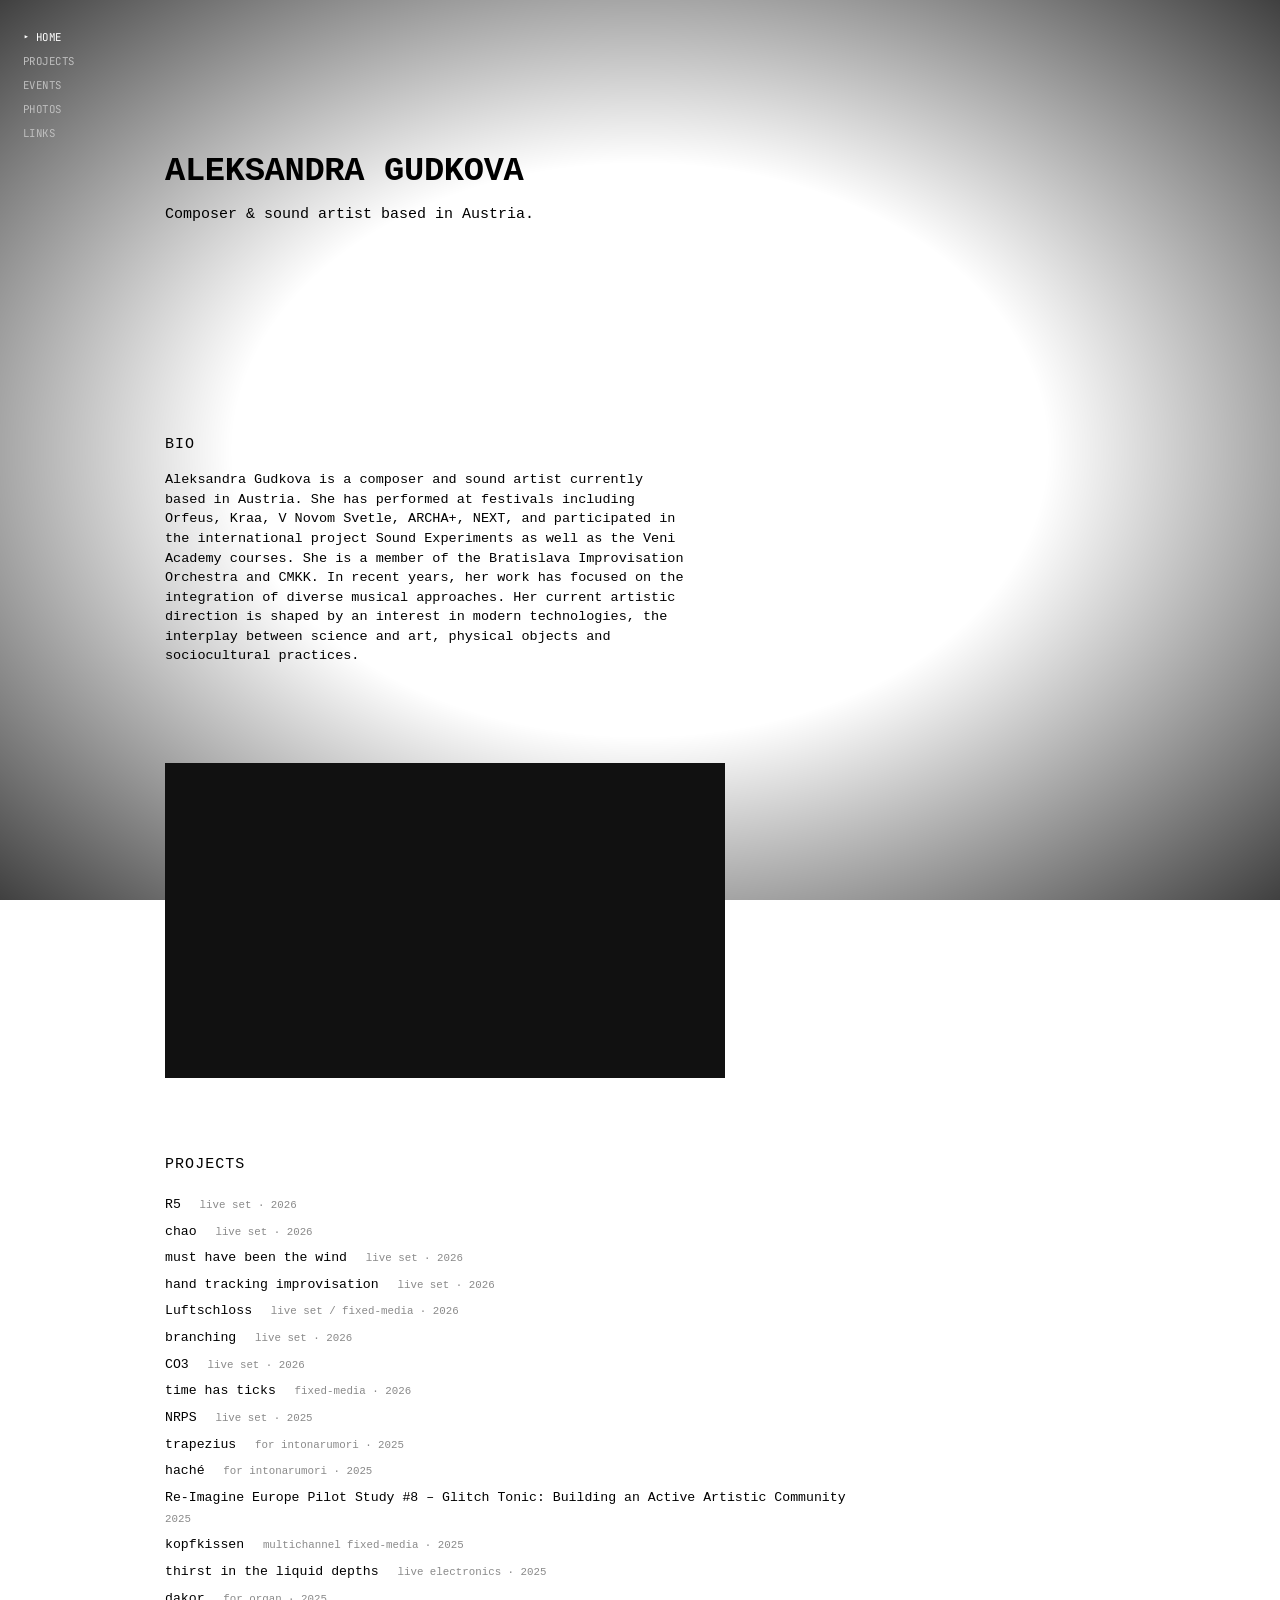
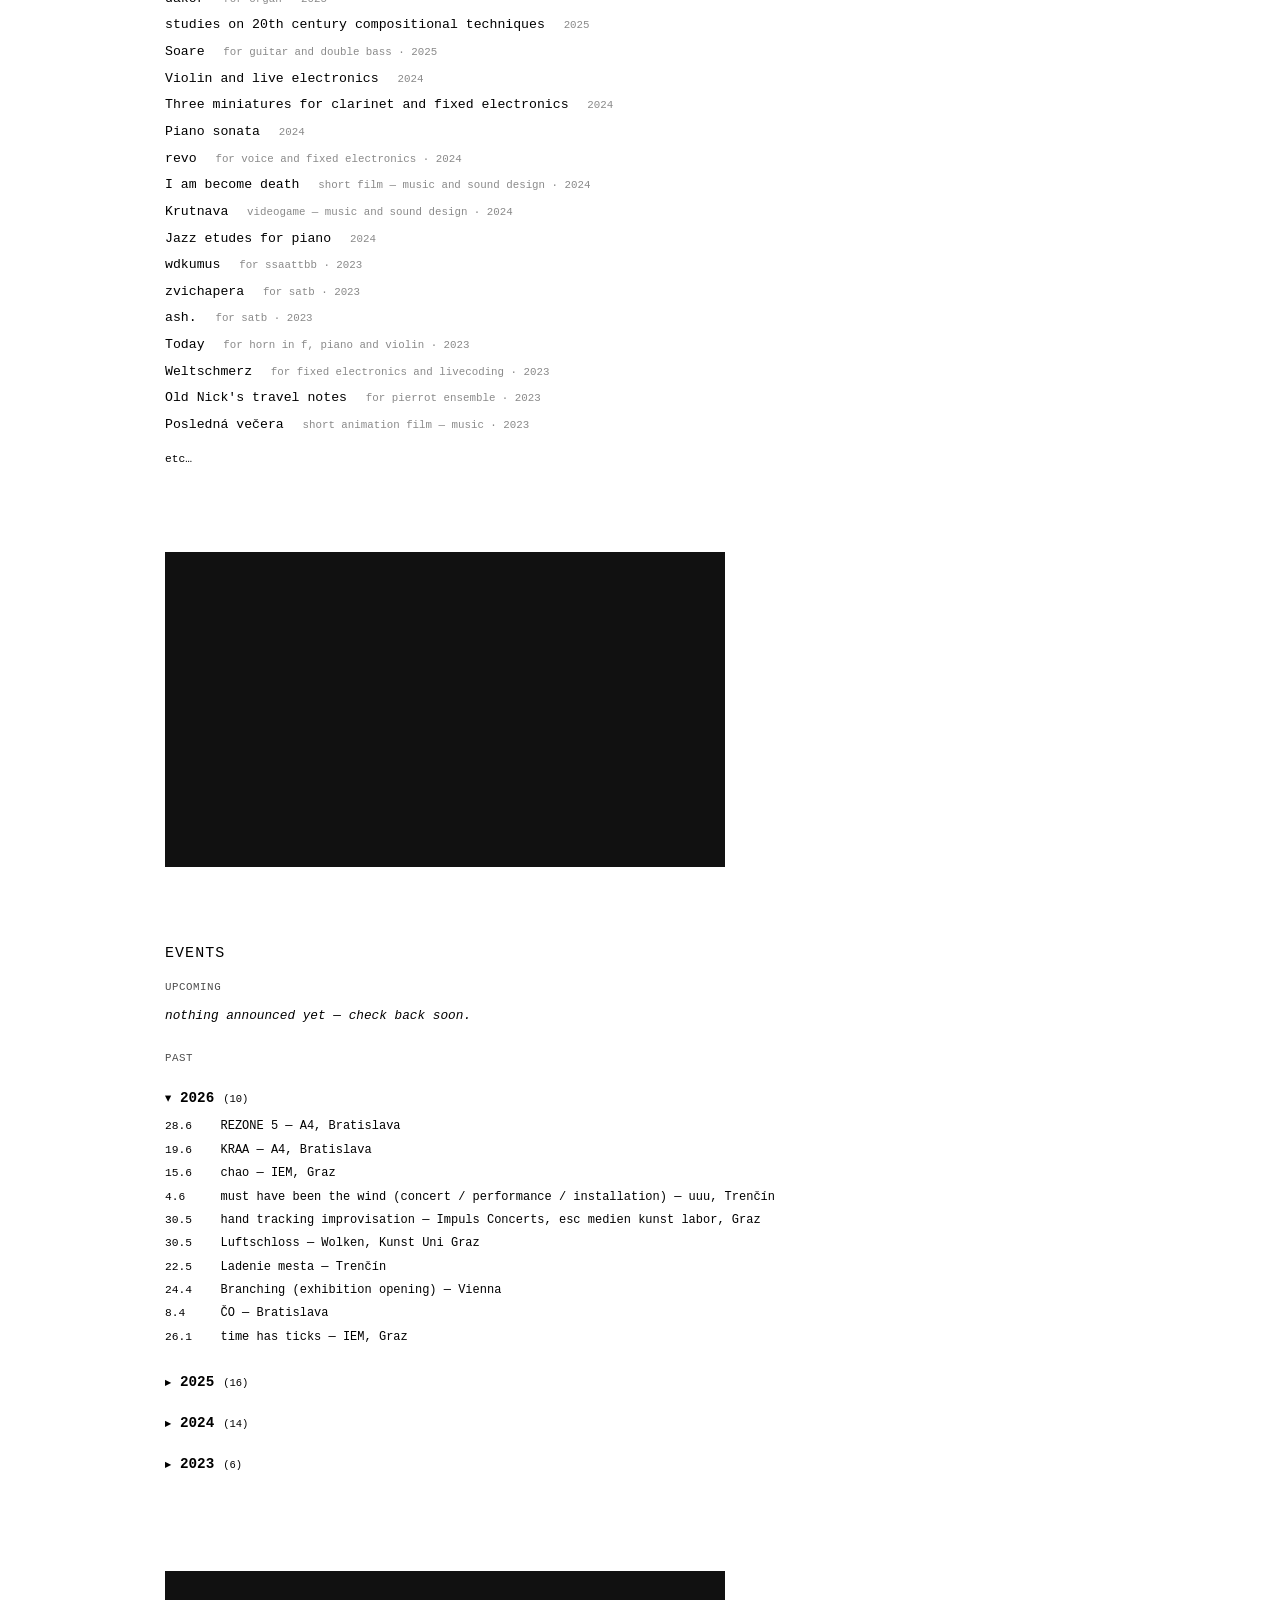
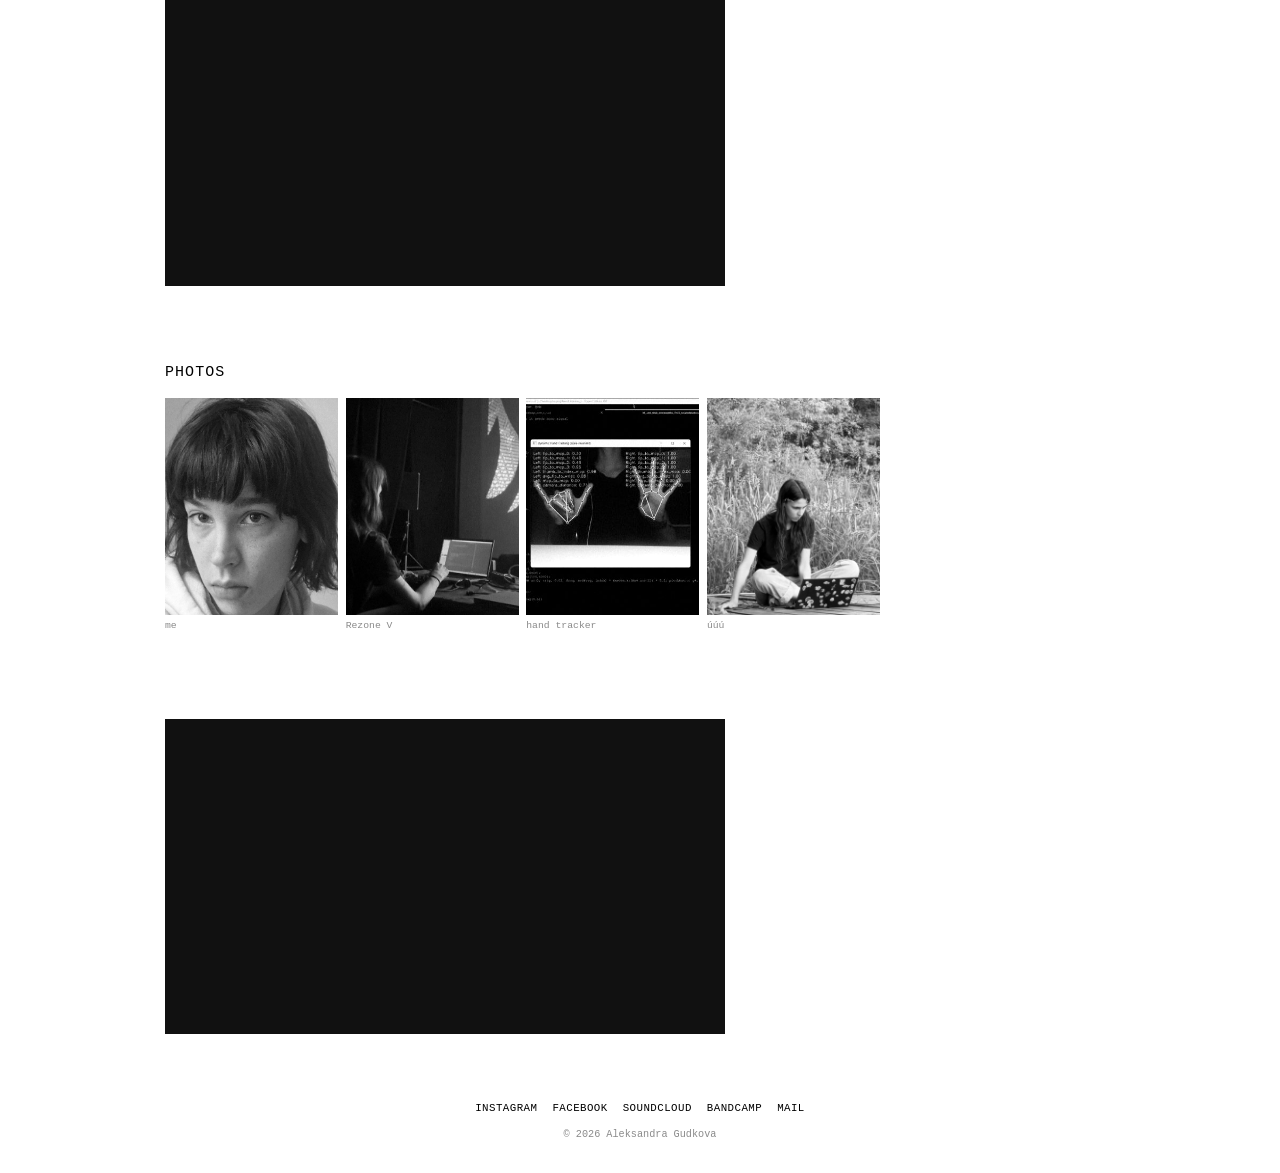
<file: index.html>
<!DOCTYPE html>
<html lang="en">
<head>
<meta charset="UTF-8">
<meta name="viewport" content="width=device-width, initial-scale=1.0">
<title>Aleksandra Gudkova — composer / sound artist</title>
<meta name="description" content="Aleksandra Gudkova is a composer and sound artist based in Austria, working with modern technologies and interfaces.">
<link rel="preconnect" href="https://fonts.googleapis.com">
<link rel="preconnect" href="https://fonts.gstatic.com" crossorigin>
<link href="https://fonts.googleapis.com/css2?family=JetBrains+Mono:wght@400;500;700&family=IBM+Plex+Mono:wght@400;500&display=swap" rel="stylesheet">
<link rel="stylesheet" href="style.css">
</head>
<body>

<div id="asciiField" class="ascii-field" aria-hidden="true"></div>
<div class="vignette" aria-hidden="true"></div>
<!-- <p class="clear-hint">click to clear</p> -->

<!-- <a class="skip-link" href="#main">Skip to content</a> -->

<nav class="side-nav" aria-label="Sections">
  <a href="#home">home</a>
  <!-- <a href="#news">news</a> -->
  <a href="#projects">projects</a>
  <a href="#events">events</a>
  <a href="#photos">photos</a>
  <a href="#links">links</a>
</nav>

<main id="main" class="page">

  <div id="home">
    <header class="hero">
      <!-- <p class="eyebrow"><span class="cursor-blink">▌</span> SIGNAL_IDLE // move cursor to disturb</p> -->
      <h1 class="name glitch-text" data-text="ALEKSANDRA GUDKOVA">ALEKSANDRA GUDKOVA</h1>
      <p class="tagline">Composer &amp; sound artist based in Austria.</p>
    </header>
    <section class="section">
      <p class="label">bio</p>
      <p class="about-text">Aleksandra Gudkova is a composer and sound artist currently based in Austria. She has performed at festivals including Orfeus, Kraa, V Novom Svetle, ARCHA+, NEXT, and participated in the international project Sound Experiments as well as the Veni Academy courses. She is a member of the Bratislava Improvisation Orchestra and CMKK.
In recent years, her work has focused on the integration of diverse musical approaches. Her current artistic direction is shaped by an interest in modern technologies, the interplay between science and art, physical objects and sociocultural practices.
</p>
    </section>
  </div>

  <!-- <section class="section" id="news">
    <p class="label">news</p>
    <ul class="news-list" id="newsList" data-limit="5"></ul>
  </section> -->

  <section class="section">
  <div class="video">
    <iframe src="https://www.youtube-nocookie.com/embed/wUem02vxRB4"
            <!-- title="short description of the video" -->
            loading="lazy" allowfullscreen></iframe>
  </div>
</section>

  <section class="section" id="projects">
    <p class="label">projects</p>
    <ul class="work-list" id="projectsList"></ul>
    <p class="etc">etc…</p>
  </section>

  <section class="section">
  <div class="video">
    <iframe src="https://www.youtube-nocookie.com/embed/uOnXPYdDPHA"
            <!-- title="short description of the video" -->
            loading="lazy" allowfullscreen></iframe>
  </div>
</section>

  <section class="section" id="events">
    <p class="label">events</p>
    <div class="events-block">
      <p class="events-subhead">upcoming</p>
      <ul class="events-list" id="eventsUpcoming"></ul>
    </div>
    <div class="events-block">
      <p class="events-subhead">past</p>
      <div id="eventsPast"></div>
    </div>
  </section>

  <section class="section">
  <div class="video">
    <iframe src="https://www.youtube-nocookie.com/embed/paQIM0WxKSE"
            <!-- title="short description of the video" -->
            loading="lazy" allowfullscreen></iframe>
  </div>
</section>

  <section class="section" id="photos">
    <p class="label">photos</p>
    <div class="photo-grid" id="photoGrid"></div>
  </section>

  <section class="section">
  <div class="video">
    <iframe src="https://www.youtube-nocookie.com/embed/cUHE-7Vceno"
            <!-- title="short description of the video" -->
            loading="lazy" allowfullscreen></iframe>
  </div>
</section>
  
</main>


   <footer class="footer" id="links">
  <ul class="footer-links">
    <li><a href="https://www.instagram.com/akovtak/" target="_blank" rel="noopener">instagram</a></li>
    <li><a href="https://www.facebook.com/akovtak/" target="_blank" rel="noopener">facebook</a></li>
    <li><a href="https://soundcloud.com/akovtak" target="_blank" rel="noopener">soundcloud</a></li>
    <li><a href="https://akovtak.bandcamp.com/album/obstsalat" target="_blank" rel="noopener">bandcamp</a></li>
    <li><a href="mailto:lksndr.cptn@gmail.com" target="_blank" rel="noopener">mail</a></li>
  </ul>
  <p>© 2026 Aleksandra Gudkova</p>
</footer>

  

<script src="content.js"></script>
<script src="script.js"></script>
<script>
  // highlight the current section in the side outline
  const navLinks = [...document.querySelectorAll('.side-nav a')];
  const io = new IntersectionObserver((entries) => {
    entries.forEach((e) => {
      if (e.isIntersecting) {
        navLinks.forEach((a) =>
          a.classList.toggle('active', a.getAttribute('href') === '#' + e.target.id));
      }
    });
  }, { rootMargin: '-30% 0px -60% 0px' });
  navLinks.forEach((a) => {
    const t = document.querySelector(a.getAttribute('href'));
    if (t) io.observe(t);
  });
</script>
</body>
</html>
</file>
<file: style.css>
.side-nav {
  position: fixed;
  top: 2rem;
  left: 1.5rem;
  z-index: 5;
  display: flex;
  flex-direction: column;
  gap: 0.55rem;
  font-family: 'JetBrains Mono', monospace;
  font-size: 0.72rem;
  text-transform: uppercase;
  letter-spacing: 0.05em;
}
.side-nav a { color: #BFBFBF; transition: color 0.15s ease; }
.side-nav a:hover,
.side-nav a:focus-visible,
.side-nav a.active { color: #fff; }
.side-nav a.active::before { content: "▸ "; }

.page {
  position: relative;
  z-index: 1;
  margin-left: 9.5rem;
  max-width: 800px;
}

@media (max-width: 700px) {
  .side-nav {
    position: sticky; top: 0; left: auto;
    flex-direction: row; flex-wrap: wrap; gap: 0.4rem 1rem;
    padding: 0.7rem 1rem;
    background: #000;
  }
  .page { margin-left: 0; }
}

:root {
  --bg: #ffffff;
  --ink: #000000;
  --ink-dim: #8a8a8a;
  --signal: #ffffff;
  --signal-2: #9a9a9a;
  --line: rgba(255, 255, 255, 0.14);
  --header-h: 3rem;

  --font-display: 'Inconsolata', monospace;
  --font-mono: 'Inconsolata', monospace;
  /* --font-body: 'IBM Plex Mono', monospace; */
  --font-body: 'Inconsolata', monospace;
}

* { box-sizing: border-box; }

html {
  scroll-behavior: smooth;
  font-size: 15px;
}

@media (prefers-reduced-motion: reduce) {
  html { scroll-behavior: auto; }
}

body {
  margin: 0;
  background: var(--bg);
  color: var(--ink);
  font-family: var(--font-body);
  line-height: 1.45;
  -webkit-font-smoothing: antialiased;
}

/* ---------- ASCII field ---------- */

.ascii-field {
  position: fixed;
  inset: 0;
  z-index: 0;
  display: grid;
  overflow: hidden;
  font-family: var(--font-mono);
  user-select: none;
  /* animation: flicker 7s infinite; */
}

.ascii-field .cell {
  display: flex;
  align-items: center;
  justify-content: center;
  color: var(--ink-dim);
  opacity: 0.0;
  transition: opacity 2.6s ease, color 2.6s ease;
}

.ascii-field .cell.active {
  color: var(--ink);
  opacity: 1;
  transition: opacity 0.01s ease, color 0.01s ease;
}

.scanlines {
  position: fixed;
  inset: 0;
  z-index: 0;
  pointer-events: none;
  background: repeating-linear-gradient(
    to bottom,
    rgba(0, 0, 0, 0.35) 0px,
    rgba(0, 0, 0, 0.35) 1px,
    transparent 1px,
    transparent 3px
  );
  /* mix-blend-mode: overlay; */
}

.vignette {
  position: fixed;
  inset: 0;
  z-index: 0;
  pointer-events: none;
  background: radial-gradient(ellipse at center, transparent 45%, rgba(0, 0, 0, 0.75) 100%);
}

.clear-hint {
  position: fixed;
  right: 1rem;
  bottom: 0.85rem;
  z-index: 1;
  margin: 0;
  font-family: var(--font-mono);
  font-size: 0.65rem;
  letter-spacing: 0.06em;
  text-transform: uppercase;
  color: var(--ink-dim);
  opacity: 0.55;
  pointer-events: none;
}

/* @keyframes flicker {
  0%, 100% { filter: brightness(1); }
  92% { filter: brightness(1); }
  93% { filter: brightness(1.5) contrast(1.3); }
  94% { filter: brightness(0.85); }
  95% { filter: brightness(1); }
  96.5% { filter: brightness(1.35); }
  97% { filter: brightness(1); }
} */

@media (prefers-reduced-motion: reduce) {
  .ascii-field { animation: none; }
  .ascii-field .cell { transition: none; }
}

.skip-link {
  position: absolute;
  left: -999px;
  top: 0;
  background: var(--ink);
  color: #000;
  padding: 0.4rem 0.85rem;
  z-index: 100;
  font-family: var(--font-mono);
  font-size: 0.8rem;
}
.skip-link:focus {
  left: 1rem;
  top: 1rem;
}

a {
  color: var(--ink);
  text-decoration: none;
}

a:focus-visible,
button:focus-visible {
  outline: 2px solid var(--ink);
  outline-offset: 2px;
}

/* ---------- site header (present on every page) ---------- */

.site-header {
  position: relative;
  z-index: 2;
  height: var(--header-h);
  display: flex;
  align-items: center;
  justify-content: space-between;
  padding: 0 1.5rem;
  border-bottom: 1px solid var(--line);
  /* background: var(--bg); */
}

.site-header .mark {
  font-family: var(--font-mono);
  font-weight: 700;
  font-size: 0.85rem;
  letter-spacing: 0.04em;
}

.site-nav {
  display: flex;
  gap: 1.1rem;
  font-family: var(--font-mono);
  font-size: 0.72rem;
  text-transform: uppercase;
  letter-spacing: 0.05em;
}

.site-nav a {
  color: var(--ink-dim);
  transition: color 0.15s ease;
}

.site-nav a:hover,
.site-nav a:focus-visible {
  color: var(--ink);
}

.site-nav a.active {
  color: var(--ink);
  border-bottom: 1px solid var(--ink);
  padding-bottom: 2px;
}

/* ---------- Hero ---------- */

.hero {
  position: relative;
  z-index: 1;
  min-height: 44vh;
  display: flex;
  flex-direction: column;
  justify-content: center;
  align-items: flex-start;
  padding: 3rem 1.5rem;
  pointer-events: none;
}

.hero > * {
  pointer-events: auto;
}

.eyebrow {
  font-family: var(--font-mono);
  font-size: 0.68rem;
  letter-spacing: 0.07em;
  text-transform: uppercase;
  color: var(--ink);
  margin: 0 0 0.75rem;
  opacity: 0.8;
}

/* .cursor-blink {
  display: inline-block;
  animation: blink 1s steps(1) infinite;
} */

/* @keyframes blink {
  0%, 49% { opacity: 1; }
  50%, 100% { opacity: 0; }
} */

.name {
  position: relative;
  font-family: var(--font-display);
  font-weight: 700;
  font-size: clamp(1rem, 6vw, 2.25rem);
  line-height: 1;
  letter-spacing: -0.01em;
  margin: 0;
}

/* grayscale glitch text: two ghosted copies stutter behind the real text */

/* .glitch-text {
  isolation: isolate;
}

.glitch-text::before,
.glitch-text::after {
  content: attr(data-text);
  position: absolute;
  inset: 0;
  background: var(--bg);
  clip-path: inset(0 0 0 0);
}

.glitch-text::before {
  color: var(--signal);
  z-index: -1;
  animation: glitch-1 4.5s infinite linear alternate-reverse;
}

.glitch-text::after {
  color: var(--signal-2);
  z-index: -2;
  animation: glitch-2 5.5s infinite linear alternate-reverse;
}

@keyframes glitch-1 {
  0%   { clip-path: inset(4% 0 88% 0); transform: translate(2px, 0); }
  10%  { clip-path: inset(62% 0 5% 0); transform: translate(-2px, 0); }
  20%  { clip-path: inset(20% 0 60% 0); transform: translate(1px, 0); }
  30%  { clip-path: inset(80% 0 3% 0); transform: translate(-1px, 0); }
  40%  { clip-path: inset(45% 0 40% 0); transform: translate(2px, 0); }
  50%  { clip-path: inset(10% 0 75% 0); transform: translate(0, 0); }
  60%  { clip-path: inset(70% 0 15% 0); transform: translate(-2px, 0); }
  70%  { clip-path: inset(30% 0 50% 0); transform: translate(1px, 0); }
  80%  { clip-path: inset(55% 0 30% 0); transform: translate(-1px, 0); }
  90%  { clip-path: inset(5% 0 85% 0); transform: translate(2px, 0); }
  100% { clip-path: inset(40% 0 45% 0); transform: translate(0, 0); }
}

@keyframes glitch-2 {
  0%   { clip-path: inset(70% 0 10% 0); transform: translate(-2px, 0); }
  15%  { clip-path: inset(15% 0 70% 0); transform: translate(2px, 0); }
  30%  { clip-path: inset(50% 0 30% 0); transform: translate(-1px, 0); }
  45%  { clip-path: inset(5% 0 90% 0); transform: translate(1px, 0); }
  60%  { clip-path: inset(65% 0 20% 0); transform: translate(-2px, 0); }
  75%  { clip-path: inset(25% 0 55% 0); transform: translate(2px, 0); }
  90%  { clip-path: inset(80% 0 5% 0); transform: translate(-1px, 0); }
  100% { clip-path: inset(35% 0 45% 0); transform: translate(1px, 0); }
}

.glitch-text.glitch-burst::before {
  animation: glitch-1 0.25s infinite linear alternate-reverse;
}

.glitch-text.glitch-burst::after {
  animation: glitch-2 0.2s infinite linear alternate-reverse;
}

@media (prefers-reduced-motion: reduce) {
  .glitch-text::before,
  .glitch-text::after {
    animation: none;
    display: none;
  }
  .cursor-blink { animation: none; }
}

.tagline {
  font-family: var(--font-body);
  font-size: 0.85rem;
  color: var(--ink-dim);
  max-width: 36ch;
  margin: 0.75rem 0 0;
} */

/* ---------- Page title (non-hero pages) ---------- */

.page-title {
  position: relative;
  z-index: 1;
  max-width: 760px;
  margin: 0;
  padding: 2.25rem 1.5rem 0;
}

.page-title h1 {
  font-family: var(--font-display);
  font-weight: 700;
  font-size: 1.4rem;
  margin: 0;
  text-transform: lowercase;
}

/* ---------- Sections ---------- */

.section {
  position: relative;
  z-index: 1;
  max-width: 760px;
  margin: 0;
  padding: 2.5rem 1.5rem;
  /* background: var(--bg); */
  border-top: 1px solid var(--line);
}

.section:first-of-type {
  border-top: none;
}

.label {
  font-family: var(--font-mono);
  font-size: 1rem;
  letter-spacing: 0.07em;
  text-transform: uppercase;
  color: var(--ink);
  margin: 0 0 1rem;
}

/* etc line under project list */

.etc {
  margin: 0.85rem 0 0;
  font-family: var(--font-mono);
  font-size: 0.75rem;
  color: var(--ink);
}

/* about */

.about-text {
  font-size: 0.9rem;
  max-width: 64ch;
  color: var(--ink);
}

/* work / project list */

.work-list {
  list-style: none;
  margin: 0;
  padding: 0;
}

.work-item {
  border-bottom: none;
  padding: 0.25rem 0;
}

.work-item a {
  display: flex;
  flex-wrap: wrap;
  align-items: baseline;
  justify-content: flex-start;
  gap: 0.35rem 1.25rem;
  padding: 0;
  transition: color 0.15s ease, padding-left 0.15s ease;
}

.work-item a:hover,
.work-item a:focus-visible {
  color: var(--ink);
  padding-left: 0.2rem;
  /* text-shadow: -1px 0 var(--signal-2), 1px 0 var(--ink); */
}

.work-title {
  font-family: var(--font-display);
  font-weight: 500;
  font-size: 0.88rem;
}

.work-meta {
  font-family: var(--font-mono);
  font-size: 0.72rem;
  color: var(--ink-dim);
}

/* events */

.events-block {
  margin-bottom: 1.75rem;
}

.events-block:last-child {
  margin-bottom: 0;
}

.events-subhead {
  font-family: var(--font-mono);
  font-size: 0.72rem;
  text-transform: uppercase;
  letter-spacing: 0.05em;
  color: var(--ink);
  margin: 0 0 0.75rem;
  opacity: 0.7;
}

.events-empty {
  font-family: var(--font-body);
  font-size: 0.85rem;
  color: var(--ink);
  font-style: italic;
  margin: 0;
}

.year-group {
  border-bottom: 1px solid var(--line);
}

.year-group summary {
  cursor: pointer;
  list-style: none;
  padding: 0.65rem 0;
  font-family: var(--font-display);
  font-weight: 700;
  font-size: 0.95rem;
  display: flex;
  align-items: baseline;
  gap: 0.6rem;
}

.year-group summary::-webkit-details-marker {
  display: none;
}

.year-group summary::before {
  content: '▸';
  display: inline-block;
  font-size: 0.8em;
  transition: transform 0.15s ease;
}

.year-group[open] summary::before {
  transform: rotate(90deg);
}

.year-group summary:hover,
.year-group summary:focus-visible {
  color: var(--ink);
}

.year-group summary .count {
  font-family: var(--font-mono);
  font-weight: 400;
  font-size: 0.7rem;
  color: var(--ink);
}

.events-list {
  list-style: none;
  margin: 0;
  padding: 0 0 1rem;
  display: flex;
  flex-direction: column;
  gap: 0.4rem;
}

.events-list li {
  font-family: var(--font-body);
  font-size: 0.8rem;
  color: var(--ink);
  display: flex;
  gap: 0.7rem;
}

.ev-date {
  font-family: var(--font-mono);
  color: var(--ink);
  flex-shrink: 0;
  width: 3rem;
  font-size: 0.75rem;
}

/* photos */

.photo-grid {
  display: grid;
  grid-template-columns: repeat(auto-fill, minmax(140px, 1fr));
  gap: 0.5rem;
}

.photo {
  margin: 0 auto;
}

.photo img {
  display: block;
  width: 100%;
  aspect-ratio: 4 / 5;
  object-fit: cover;
  filter: grayscale(1) contrast(1.05);
  /* background: #111; */
}

.photo figcaption {
  font-family: var(--font-mono);
  font-size: 0.65rem;
  color: var(--ink-dim);
  margin-top: 0.3rem;
}

/* contact / footer links */

.contact-list {
  list-style: none;
  margin: 0;
  padding: 0;
  display: flex;
  flex-direction: column;
  gap: 0.5rem;
  font-family: var(--font-mono);
  font-size: 0.85rem;
}

.contact-list a {
  color: var(--ink-dim);
  transition: color 0.15s ease;
}

.contact-list a:hover,
.contact-list a:focus-visible {
  color: var(--ink);
}

/* footer */

.footer {
  position: relative;
  z-index: 1;
  text-align: center;
  padding: 2rem 1rem;
  /* background: var(--bg); */
}

.footer-links {
  list-style: none;
  margin: 0 0 0.75rem;
  padding: 0;
  display: flex;
  justify-content: center;
  gap: 1rem;
  font-family: var(--font-mono);
  font-size: 0.72rem;
  text-transform: uppercase;
  letter-spacing: 0.04em;
}

.footer-links a {
  color: var(--ink);
  transition: color 0.15s ease;
}

.footer-links a:hover,
.footer-links a:focus-visible {
  color: var(--ink);
}

.footer p {
  margin: 0;
  font-family: var(--font-mono);
  font-size: 0.68rem;
  color: var(--ink-dim);
}

.work-item a:not([href]) { pointer-events: none; }

.video {
  position: relative;
  width: 100%;
  max-width: 560px;          /* player width: change to taste */
  aspect-ratio: 16 / 9;
  margin-top: 0.6rem;
  background: #111;
}
.video iframe {
  position: absolute; inset: 0;
  width: 100%; height: 100%;
  border: 0;
}

.ascii-field { pointer-events: none; }
.side-nav { position: fixed; z-index: 5; }

.scanlines { display: none; }
</file>
